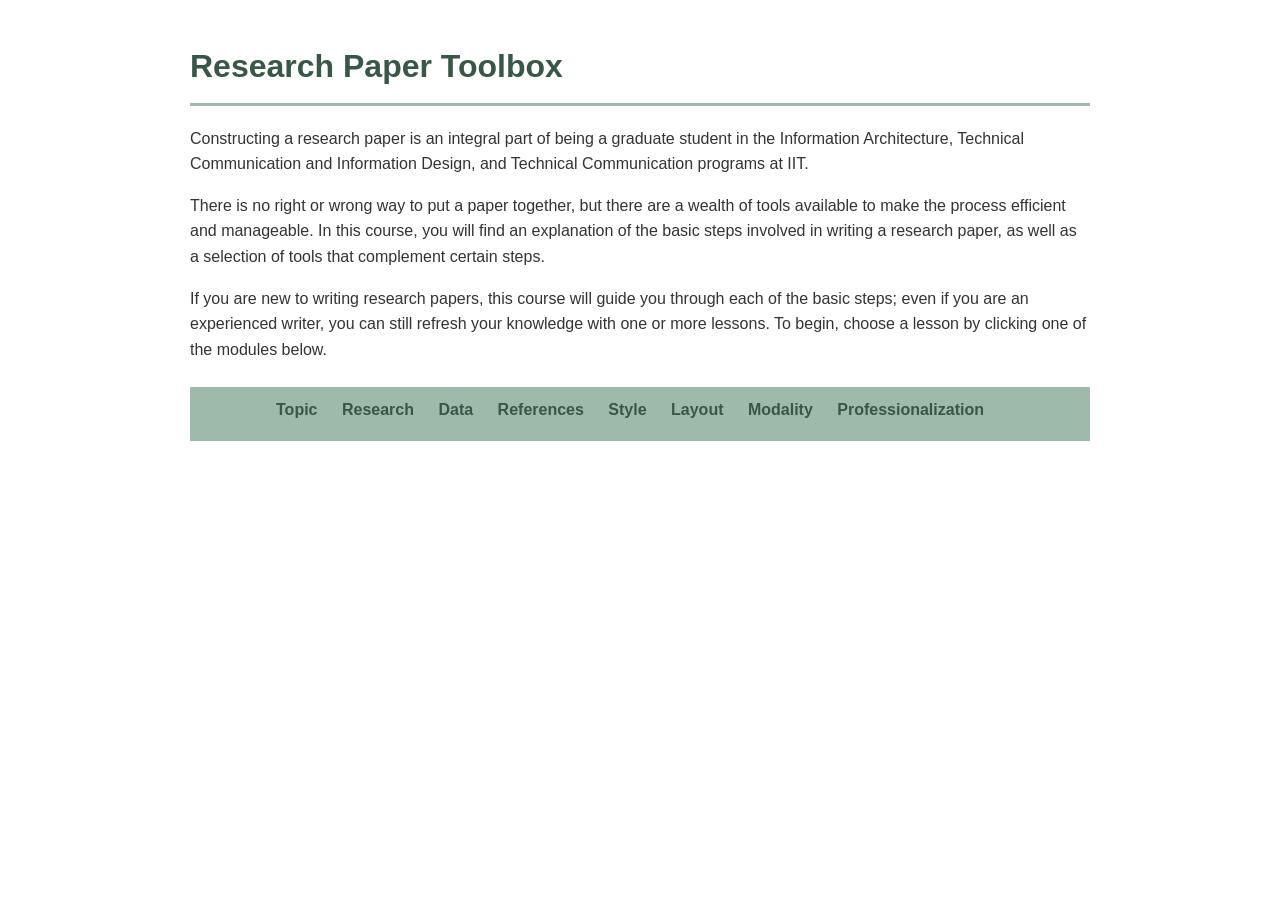
<file: index.html>
<!DOCTYPE html>

<html lang="en">

<head>
<meta charset="utf-8" >
<meta name="description" content="Research Paper Toolbox for students at IIT">

<title>Research Paper Toolbox</title>

<link rel="stylesheet" href="style.css">

</head>

<body>

<h1>Research Paper Toolbox</h1>

<p>Constructing a research paper is an integral part of being a graduate student in the Information
Architecture, Technical Communication and Information Design, and Technical Communication
programs at IIT.</p>

<p>There is no right or wrong way to put a paper together, but there are a wealth of tools available
to make the process efficient and manageable. In this course, you will find an explanation of the
basic steps involved in writing a research paper, as well as a selection of tools that complement
certain steps.</p>

<p>If you are new to writing research papers, this course will guide you through each of the basic
steps; even if you are an experienced writer, you can still refresh your knowledge with one or
more lessons. To begin, choose a lesson by clicking one of the modules below.</p>


<nav>
	<ul>
		<li><a href="321_Topic_Filler_page.html">Topic</a></li>
		<li><a href="321_Research.html">Research</a></li>
		<li><a href="321_Data.html">Data</a></li>
		<li><a href="321_References_Filler_page.html">References</a></li>
		<li><a href="321_Style_Filler_page.html">Style</a></li>
		<li><a href="321_Layout_Filler_page.html">Layout</a></li>
		<li><a href="321_Modality_Filler_page.html">Modality</a></li>
		<li><a href="321_Professionalization_Filler_page.html">Professionalization</a></li>
	</ul>
</nav>


</body>
</html>
</file>
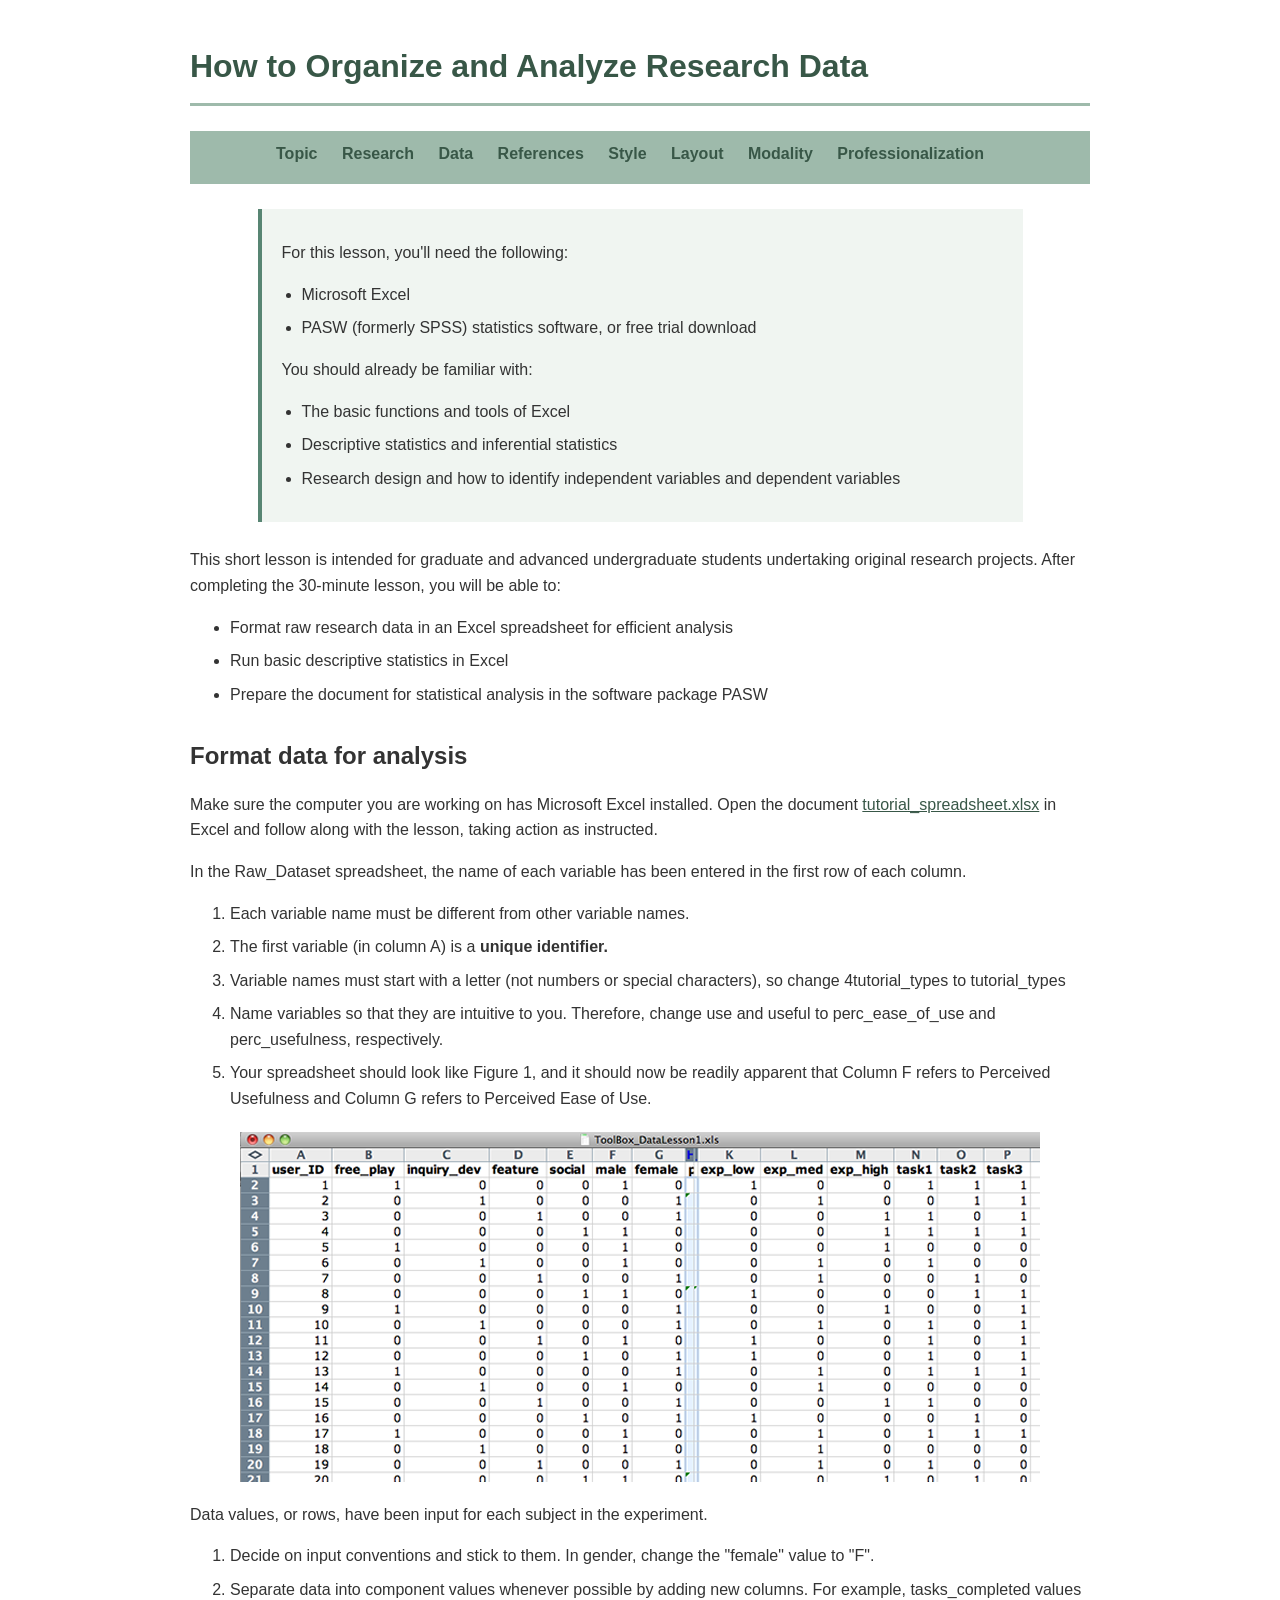
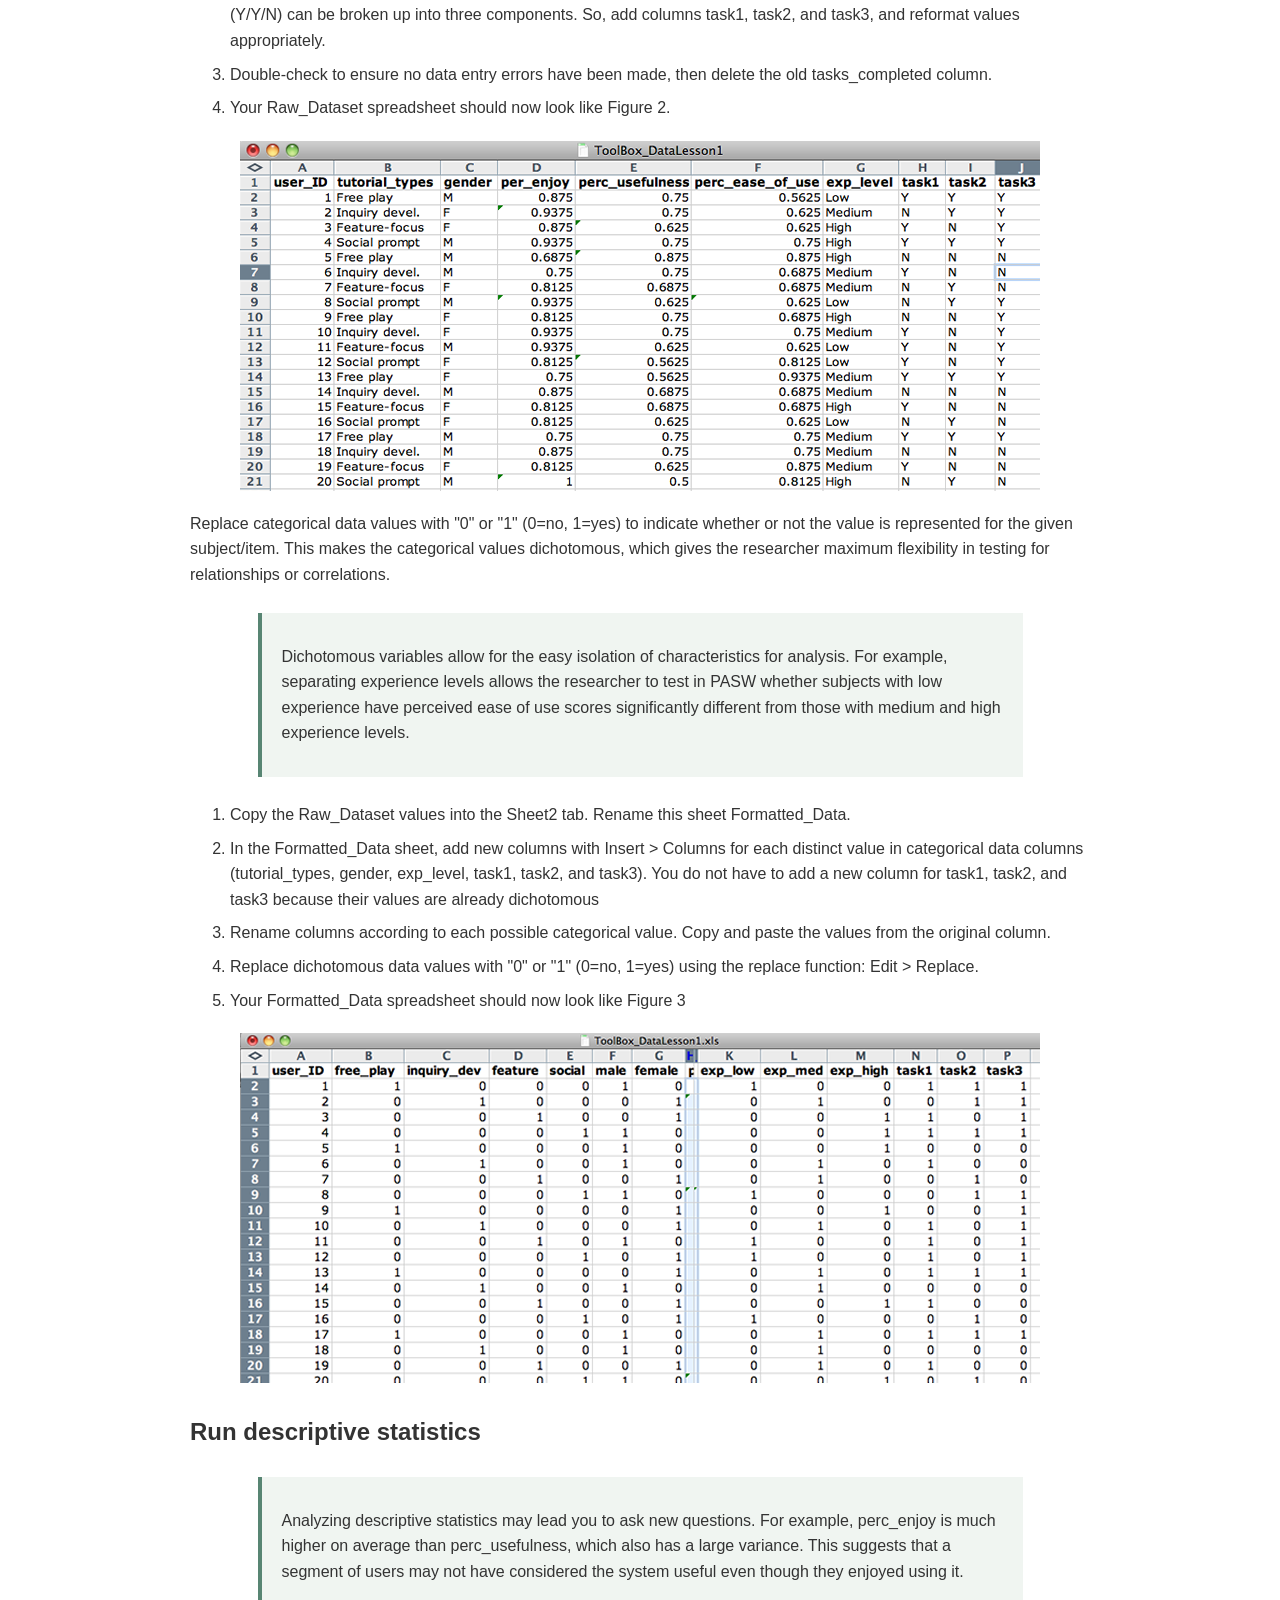
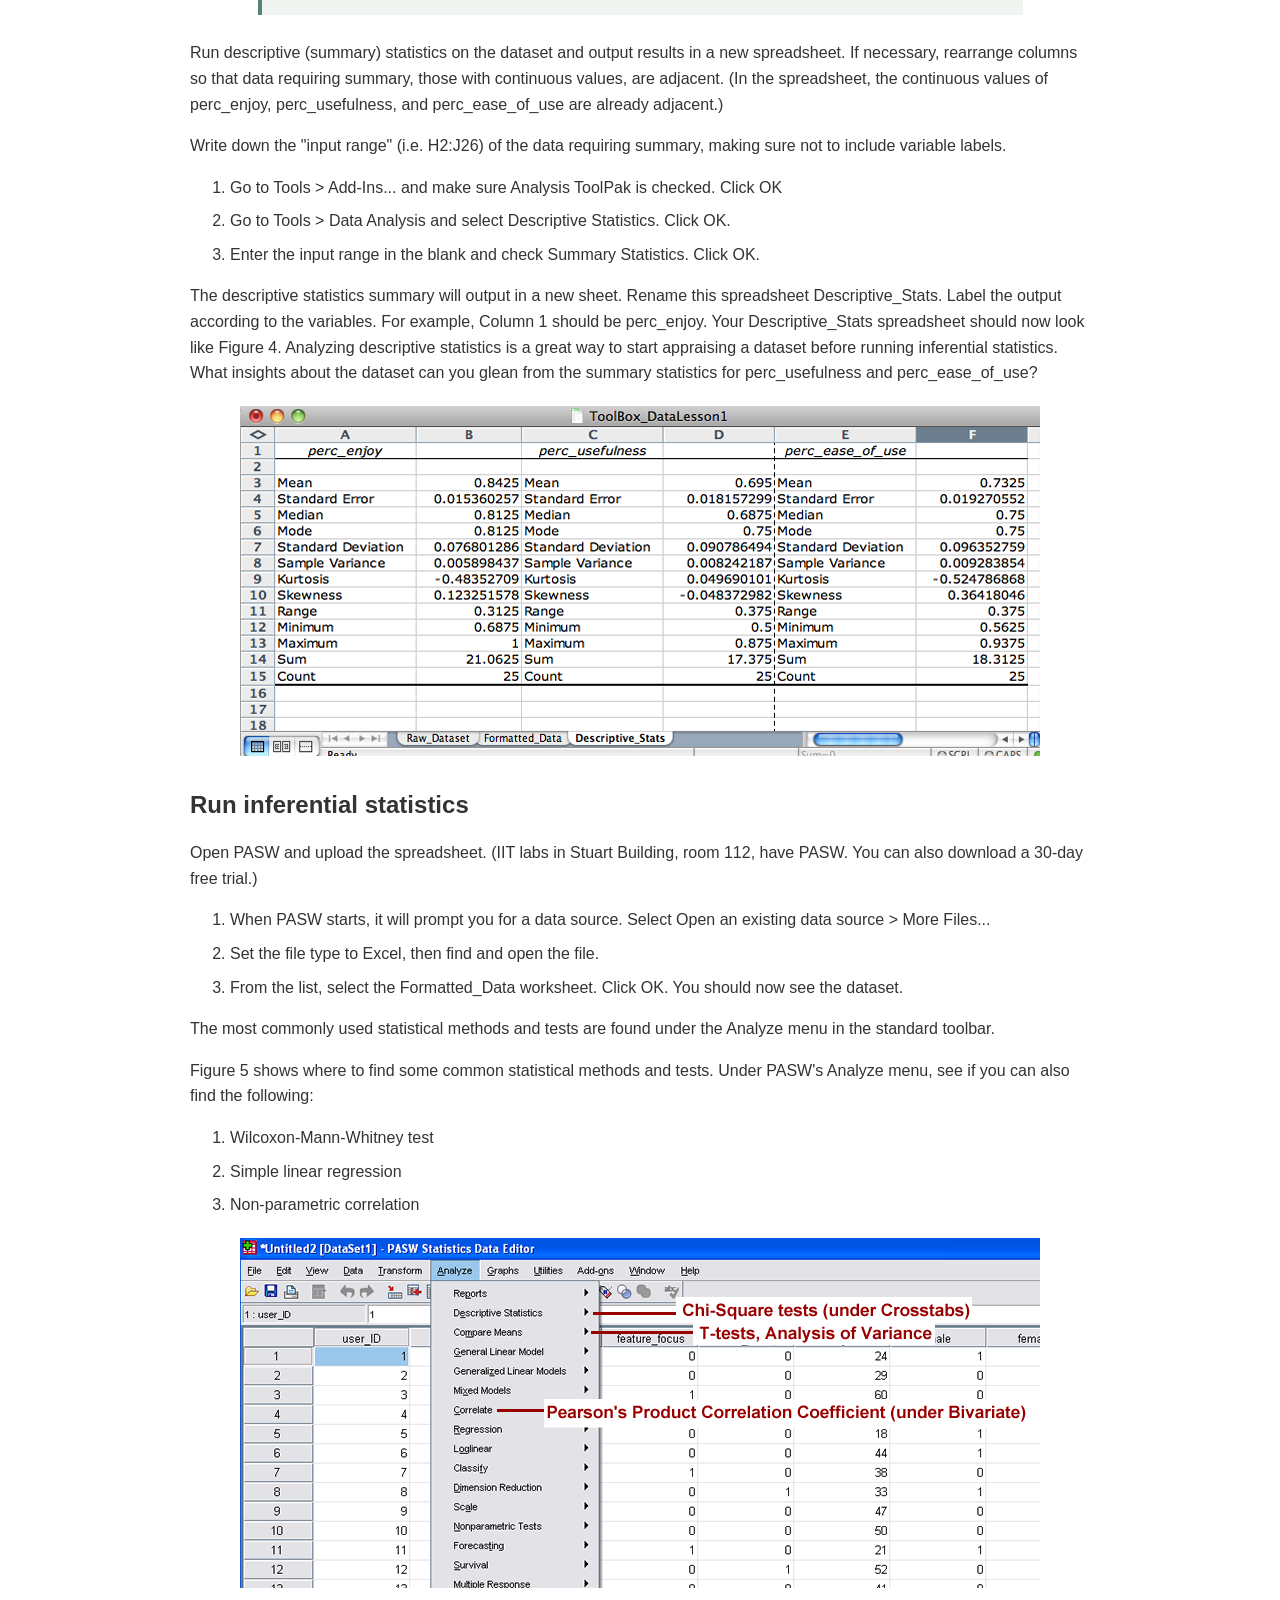
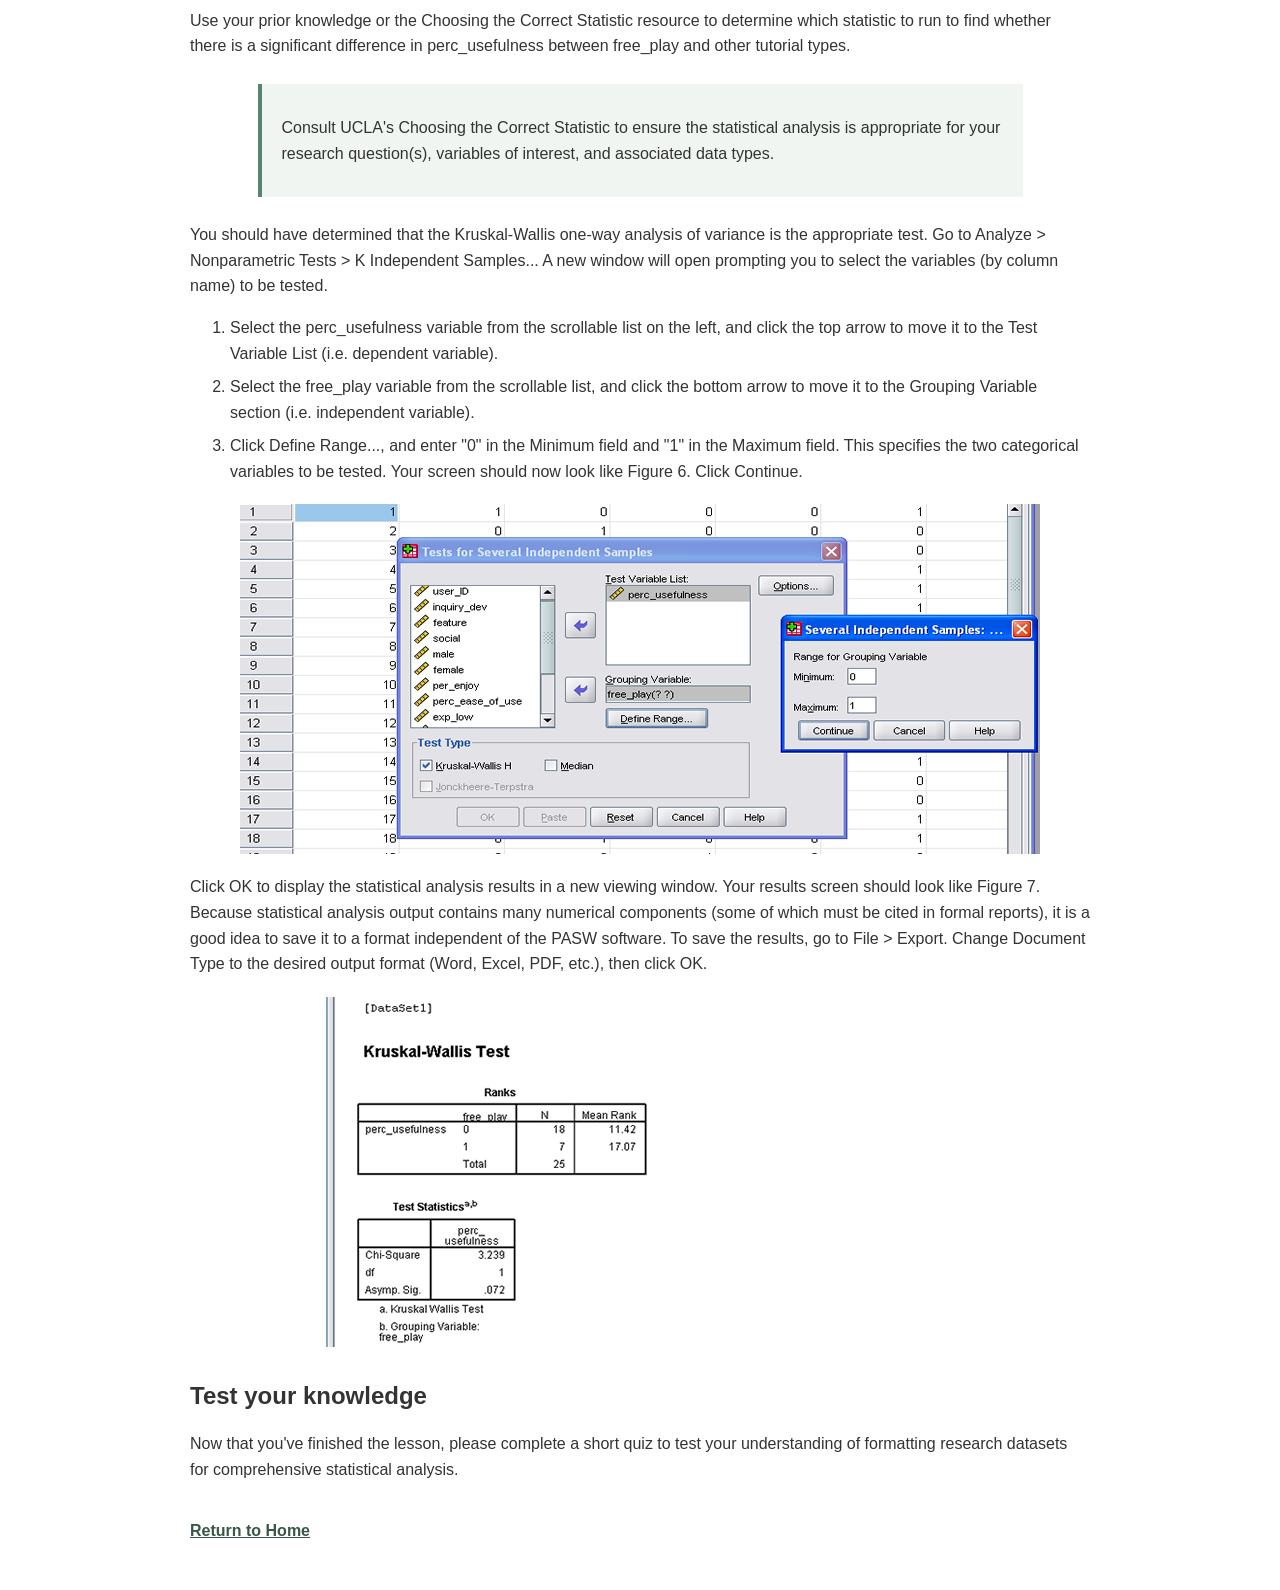
<file: 321_Data.html>
<!DOCTYPE html>

<html lang="en">

<head>
<meta charset="utf-8" >
<meta name="description" content="Lesson on organizing and analyzing research data">

<title>How to organize and analyze research data</title>

<link rel="stylesheet" href="style.css">

</head>

<body>

<h1>How to Organize and Analyze Research Data</h1>

<nav>
	<ul>
		<li><a href="321_Topic_Filler_page.html">Topic</a></li>
		<li><a href="321_Research.html">Research</a></li>
		<li><a href="321_Data.html">Data</a></li>
		<li><a href="321_References_Filler_page.html">References</a></li>
		<li><a href="321_Style_Filler_page.html">Style</a></li>
		<li><a href="321_Layout_Filler_page.html">Layout</a></li>
		<li><a href="321_Modality_Filler_page.html">Modality</a></li>
		<li><a href="321_Professionalization_Filler_page.html">Professionalization</a></li>
	</ul>
</nav>

<aside class="sidebar">
<p>For this lesson, you'll need the following:</p>
	<ul>
		<li>Microsoft Excel</li>
		<li>PASW (formerly SPSS) statistics software, or free trial download</li>
	</ul>
	
	<p>You should already be familiar with:</p>
	
	<ul>
		<li>The basic functions and tools of Excel</li>
		<li>Descriptive statistics and inferential statistics</li>
		<li>Research design and how to identify independent variables and dependent variables</li>
	</ul>	
</aside>

<p>This short lesson is intended for graduate and advanced undergraduate students undertaking
original research projects. After completing the 30-minute lesson, you will be able to:</p>

<ul>
	<li>Format raw research data in an Excel spreadsheet for efficient analysis</li>
	<li>Run basic descriptive statistics in Excel</li>
	<li>Prepare the document for statistical analysis in the software package PASW</li>
</ul>

<h2>Format data for analysis</h2>

<p>Make sure the computer you are working on has Microsoft Excel installed. Open the document
<a href="tutorial_spreadsheet.xlsx">tutorial_spreadsheet.xlsx</a> in
Excel and follow along with the lesson, taking action as instructed.</p>
<p>In the Raw_Dataset spreadsheet, the name of each variable has been entered in the first row of
each column.</p>

<ol>
	<li>Each variable name must be different from other variable names.</li>
	<li>The first variable (in column A) is a <strong>unique identifier.</strong></li>
	<li>Variable names must start with a letter (not numbers or special characters), so change 4tutorial_types to tutorial_types</li>
	<li>Name variables so that they are intuitive to you. Therefore, change use and useful to perc_ease_of_use and perc_usefulness, respectively.</li>
	<li>Your spreadsheet should look like Figure 1, and it should now be readily apparent that Column F refers to Perceived Usefulness and Column G refers to Perceived Ease of Use.</li>
</ol>

<img src="Images/datalesson_fig3.png" alt="Spreadsheet showing Perceived Usefulness in Column F and Perceived Ease of Use in Column G">

<p>Data values, or rows, have been input for each subject in the experiment.</p>

<ol>
	<li>Decide on input conventions and stick to them. In gender, change the "female" value to "F".</li>
	<li>Separate data into component values whenever possible by adding new columns. For example, tasks_completed values (Y/Y/N) can be broken up into three components. So, add columns task1, task2, and task3, and reformat values appropriately.</li>
	<li>Double-check to ensure no data entry errors have been made, then delete the old tasks_completed column.</li>
	<li>Your Raw_Dataset spreadsheet should now look like Figure 2.</li>
</ol>

<img src="Images/datalesson_fig2.png" alt="Raw dataset spreadsheet showing values for each variable">

<p>Replace categorical data values with "0" or "1" (0=no, 1=yes) to indicate whether or not the
value is represented for the given subject/item. This makes the categorical values
dichotomous, which gives the researcher maximum flexibility in testing for relationships or
correlations.</p>


<aside class="sidebar">
<p>Dichotomous variables allow for the easy isolation of characteristics for analysis.
For example, separating experience levels allows the researcher to test in PASW
whether subjects with low experience have perceived ease of use scores
significantly different from those with medium and high experience levels.</p>

</aside>

<ol>
	<li>Copy the Raw_Dataset values into the Sheet2 tab. Rename this sheet Formatted_Data.</li>
	<li>In the Formatted_Data sheet, add new columns with Insert > Columns for each distinct
value in categorical data columns (tutorial_types, gender, exp_level, task1, task2, and
task3). You do not have to add a new column for task1, task2, and task3 because their
values are already dichotomous</li>
	<li>Rename columns according to each possible categorical value. Copy and paste the
values from the original column.</li>
	<li>Replace dichotomous data values with "0" or "1" (0=no, 1=yes) using the replace
function: Edit > Replace.</li>
	<li>Your Formatted_Data spreadsheet should now look like Figure 3</li>
</ol>

<img src="Images/datalesson_fig3%20(1).png" alt="Formatted dataset spreadsheet showing dichotomous variables">

<h2>Run descriptive statistics</h2>

<aside class="sidebar">
<p>Analyzing descriptive statistics may lead you to ask new questions. For example,
perc_enjoy is much higher on average than perc_usefulness, which also has a large
variance. This suggests that a segment of users may not have considered the
system useful even though they enjoyed using it.</p>

</aside>

<p>Run descriptive (summary) statistics on the dataset and output results in a new spreadsheet. If
necessary, rearrange columns so that data requiring summary, those with continuous values,
are adjacent. (In the spreadsheet, the continuous values of perc_enjoy, perc_usefulness, and
perc_ease_of_use are already adjacent.)</p>

<p>Write down the "input range" (i.e. H2:J26) of the data requiring summary, making sure not to
include variable labels.</p>

<ol>
	<li>Go to Tools > Add-Ins... and make sure Analysis ToolPak is checked. Click OK</li>
	<li>Go to Tools > Data Analysis and select Descriptive Statistics. Click OK.</li>
	<li>Enter the input range in the blank and check Summary Statistics. Click OK.</li>
</ol>

<p>The descriptive statistics summary will output in a new sheet. Rename this spreadsheet
Descriptive_Stats. Label the output according to the variables. For example, Column 1 should
be perc_enjoy. Your Descriptive_Stats spreadsheet should now look like Figure 4.
Analyzing descriptive statistics is a great way to start appraising a dataset before running
inferential statistics. What insights about the dataset can you glean from the summary statistics
for perc_usefulness and perc_ease_of_use?</p>

<img src="Images/datalesson_fig4.png" alt="Excel descriptive statistics for perceived usefulness and perceived ease of use">

<h2>Run inferential statistics</h2>

<p>Open PASW and upload the spreadsheet. (IIT labs in Stuart Building, room 112, have PASW.
You can also download a 30-day free trial.)</p>

<ol>
	<li>When PASW starts, it will prompt you for a data source. Select Open an existing data source > More Files...</li>
	<li>Set the file type to Excel, then find and open the file.</li>
	<li>From the list, select the Formatted_Data worksheet. Click OK. You should now see the dataset.</li>
</ol>

<p>The most commonly used statistical methods and tests are found under the Analyze menu in
the standard toolbar.</p>

<p>Figure 5 shows where to find some common statistical methods and tests. Under PASW's
Analyze menu, see if you can also find the following:</p>

<ol>
	<li>Wilcoxon-Mann-Whitney test</li>
	<li>Simple linear regression</li>
	<li>Non-parametric correlation</li>
</ol>

<img src="Images/datalesson_fig5.png" alt="Non-parametric correlation analysis in PASW">

<p>Use your prior knowledge or the Choosing the Correct Statistic resource to determine which
statistic to run to find whether there is a significant difference in perc_usefulness between
free_play and other tutorial types.</p>

<aside class="sidebar">
<p>Consult UCLA's Choosing the Correct Statistic to ensure the statistical analysis is
appropriate for your research question(s), variables of interest, and associated data
types.</p>

</aside>

<p>You should have determined that the Kruskal-Wallis one-way analysis of variance is the
appropriate test. Go to Analyze > Nonparametric Tests > K Independent Samples... A new
window will open prompting you to select the variables (by column name) to be tested.</p>

<ol>
	<li>Select the perc_usefulness variable from the scrollable list on the left, and click the top
arrow to move it to the Test Variable List (i.e. dependent variable).</li>
	<li>Select the free_play variable from the scrollable list, and click the bottom arrow to move
it to the Grouping Variable section (i.e. independent variable).</li>
	<li>Click Define Range..., and enter "0" in the Minimum field and "1" in the Maximum field.
This specifies the two categorical variables to be tested. Your screen should now look
like Figure 6. Click Continue.</li>
</ol>

<img src="Images/datalesson_fig6.png" alt="Kruskal-Wallis test setup with independent and dependent variables selected">

<p>Click OK to display the statistical analysis results in a new viewing window. Your results screen
should look like Figure 7. Because statistical analysis output contains many numerical
components (some of which must be cited in formal reports), it is a good idea to save it to a
format independent of the PASW software. To save the results, go to File > Export. Change
Document Type to the desired output format (Word, Excel, PDF, etc.), then click OK.</p>

<img src="Images/datalesson_fig7.png" alt="PASW export window showing common document formats">

<h2>Test your knowledge</h2>

<p>Now that you've finished the lesson, please complete a short quiz to test your understanding of
formatting research datasets for comprehensive statistical analysis.</p>

<p><a href="index.html" class="return-home">Return to Home</a></p>
</body>

</html>
</file>
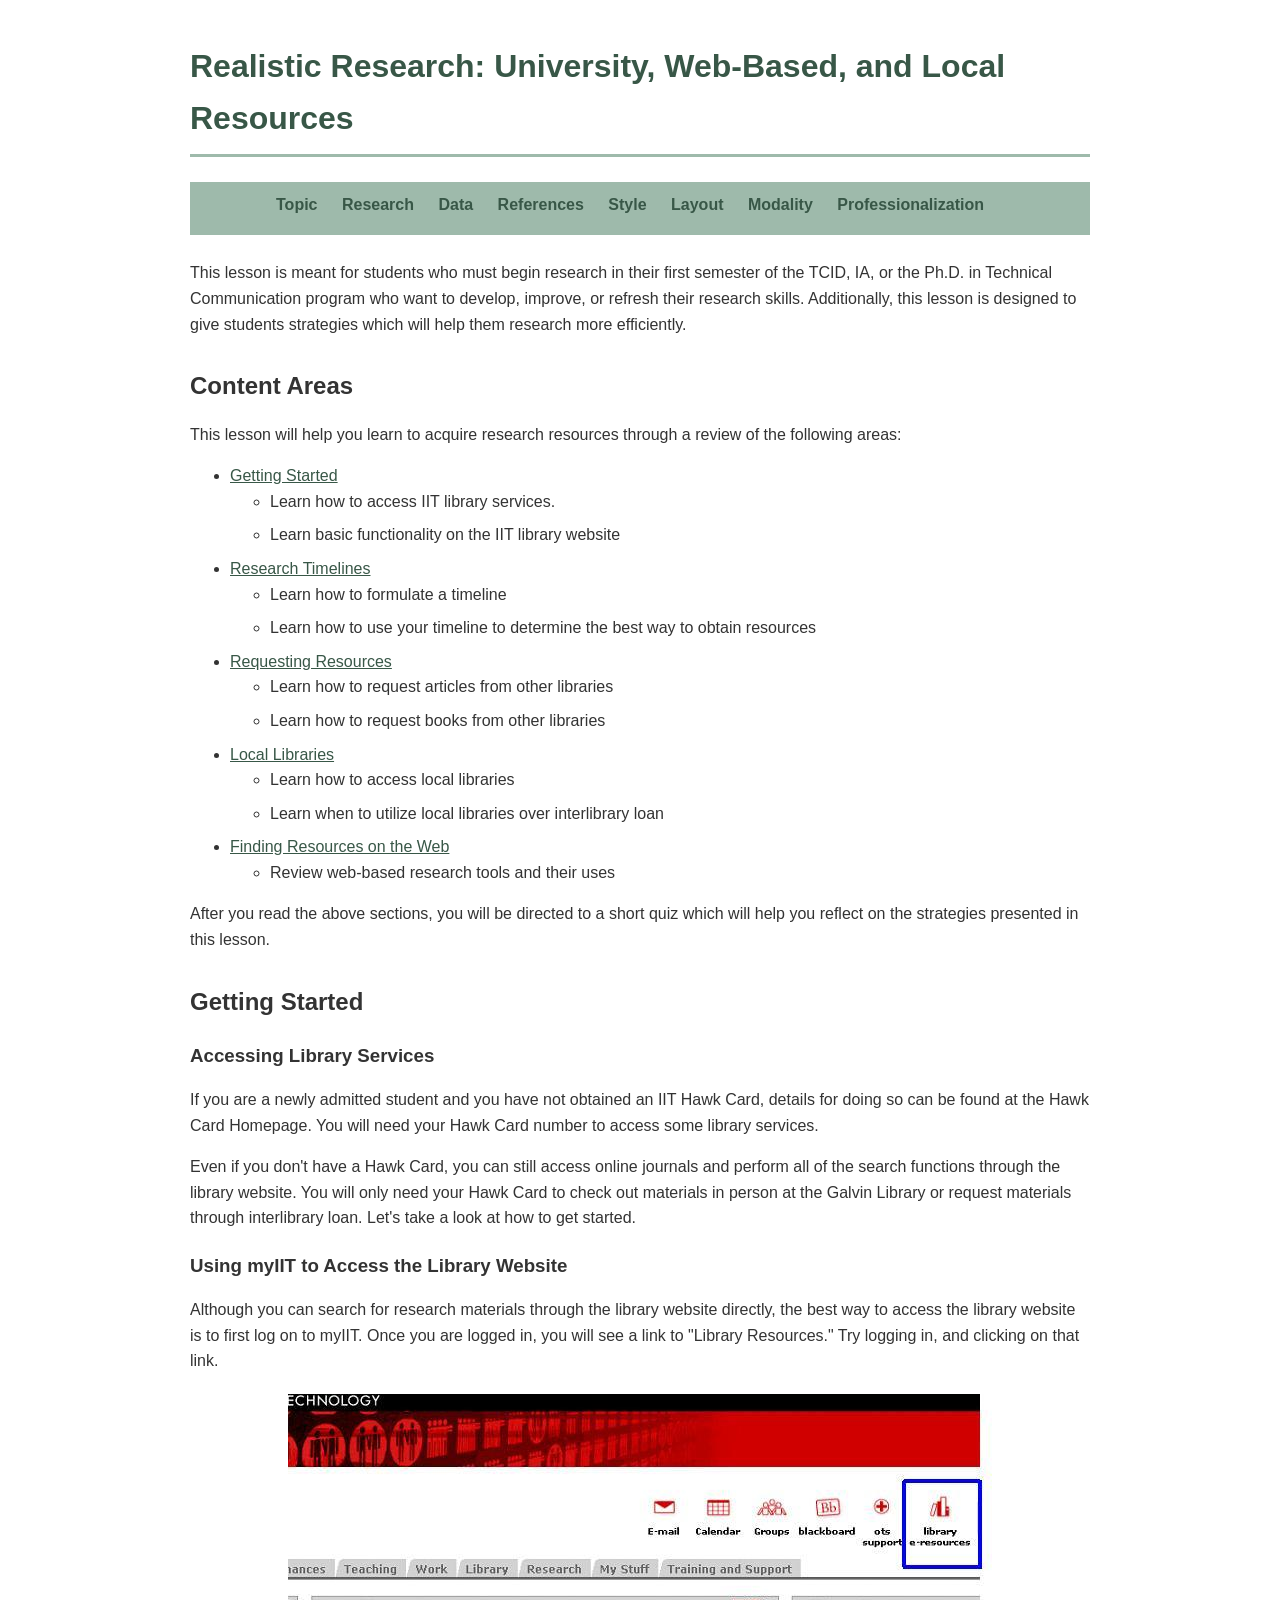
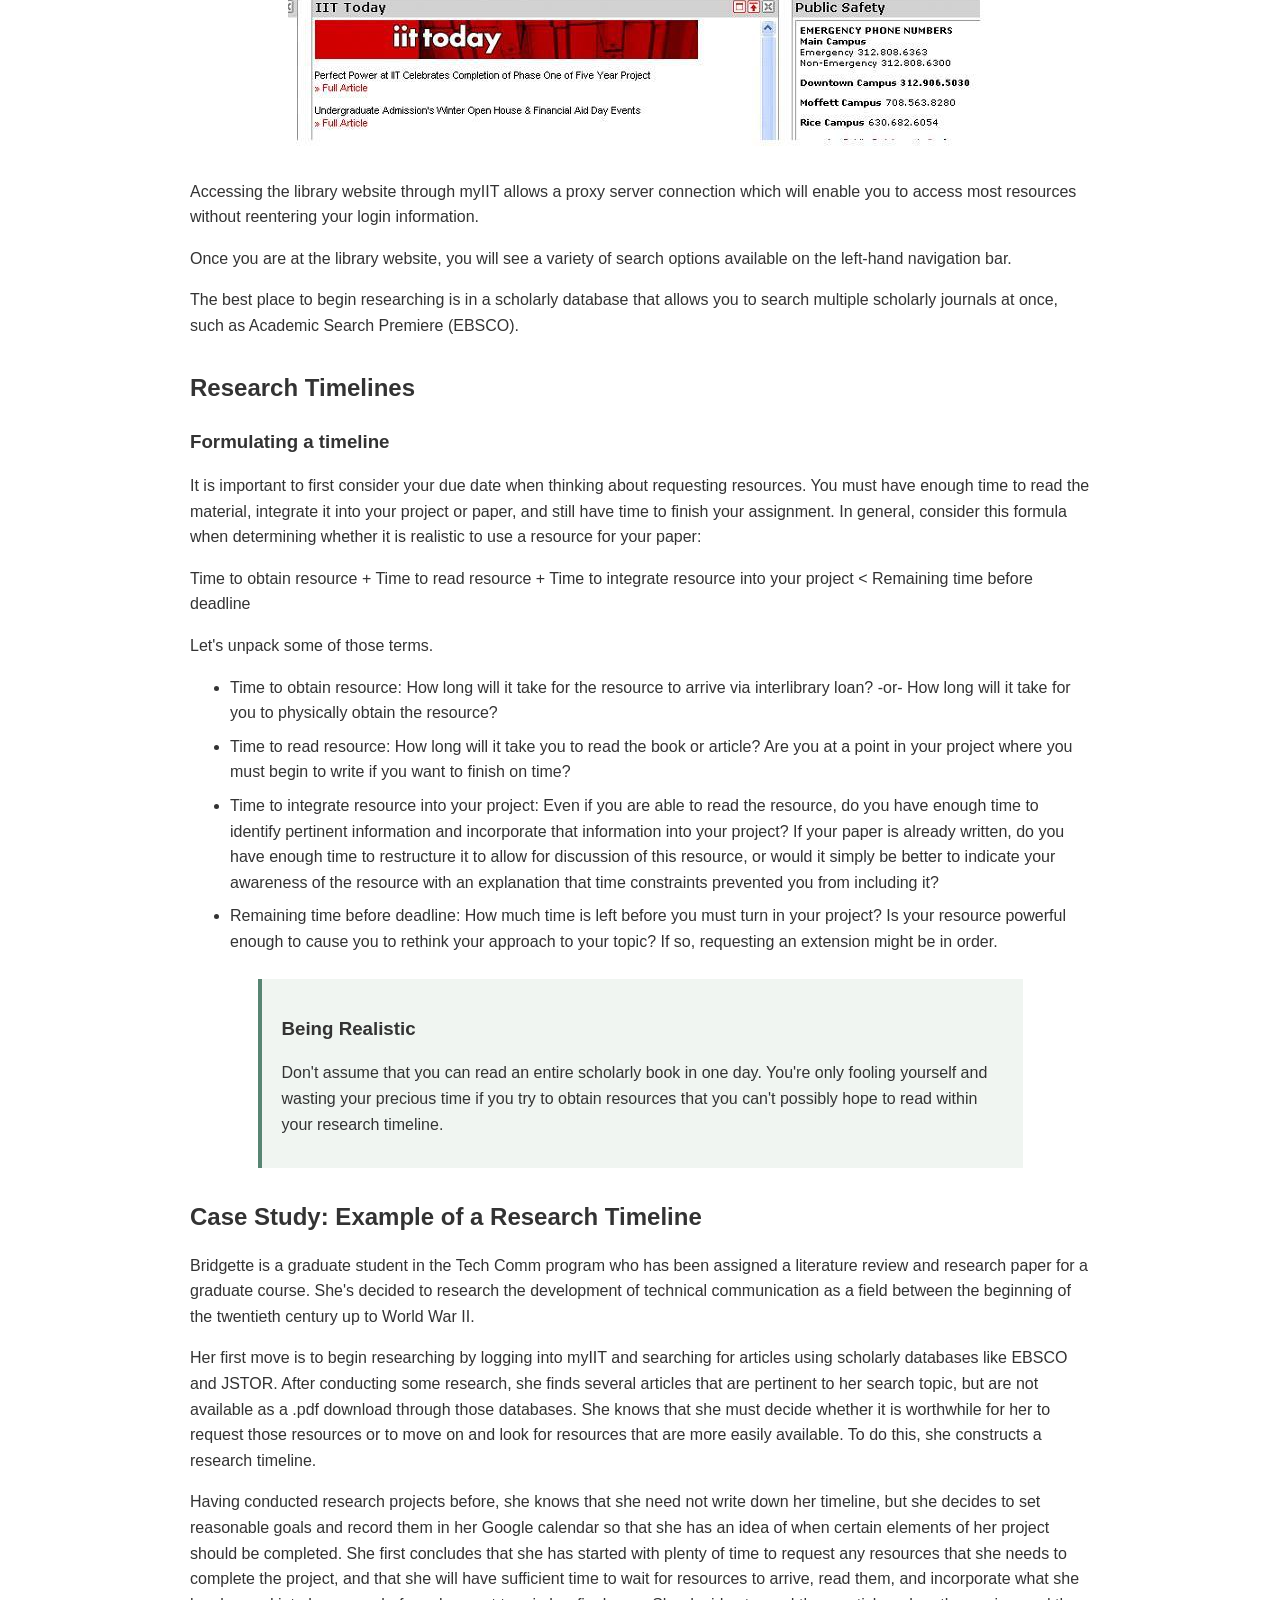
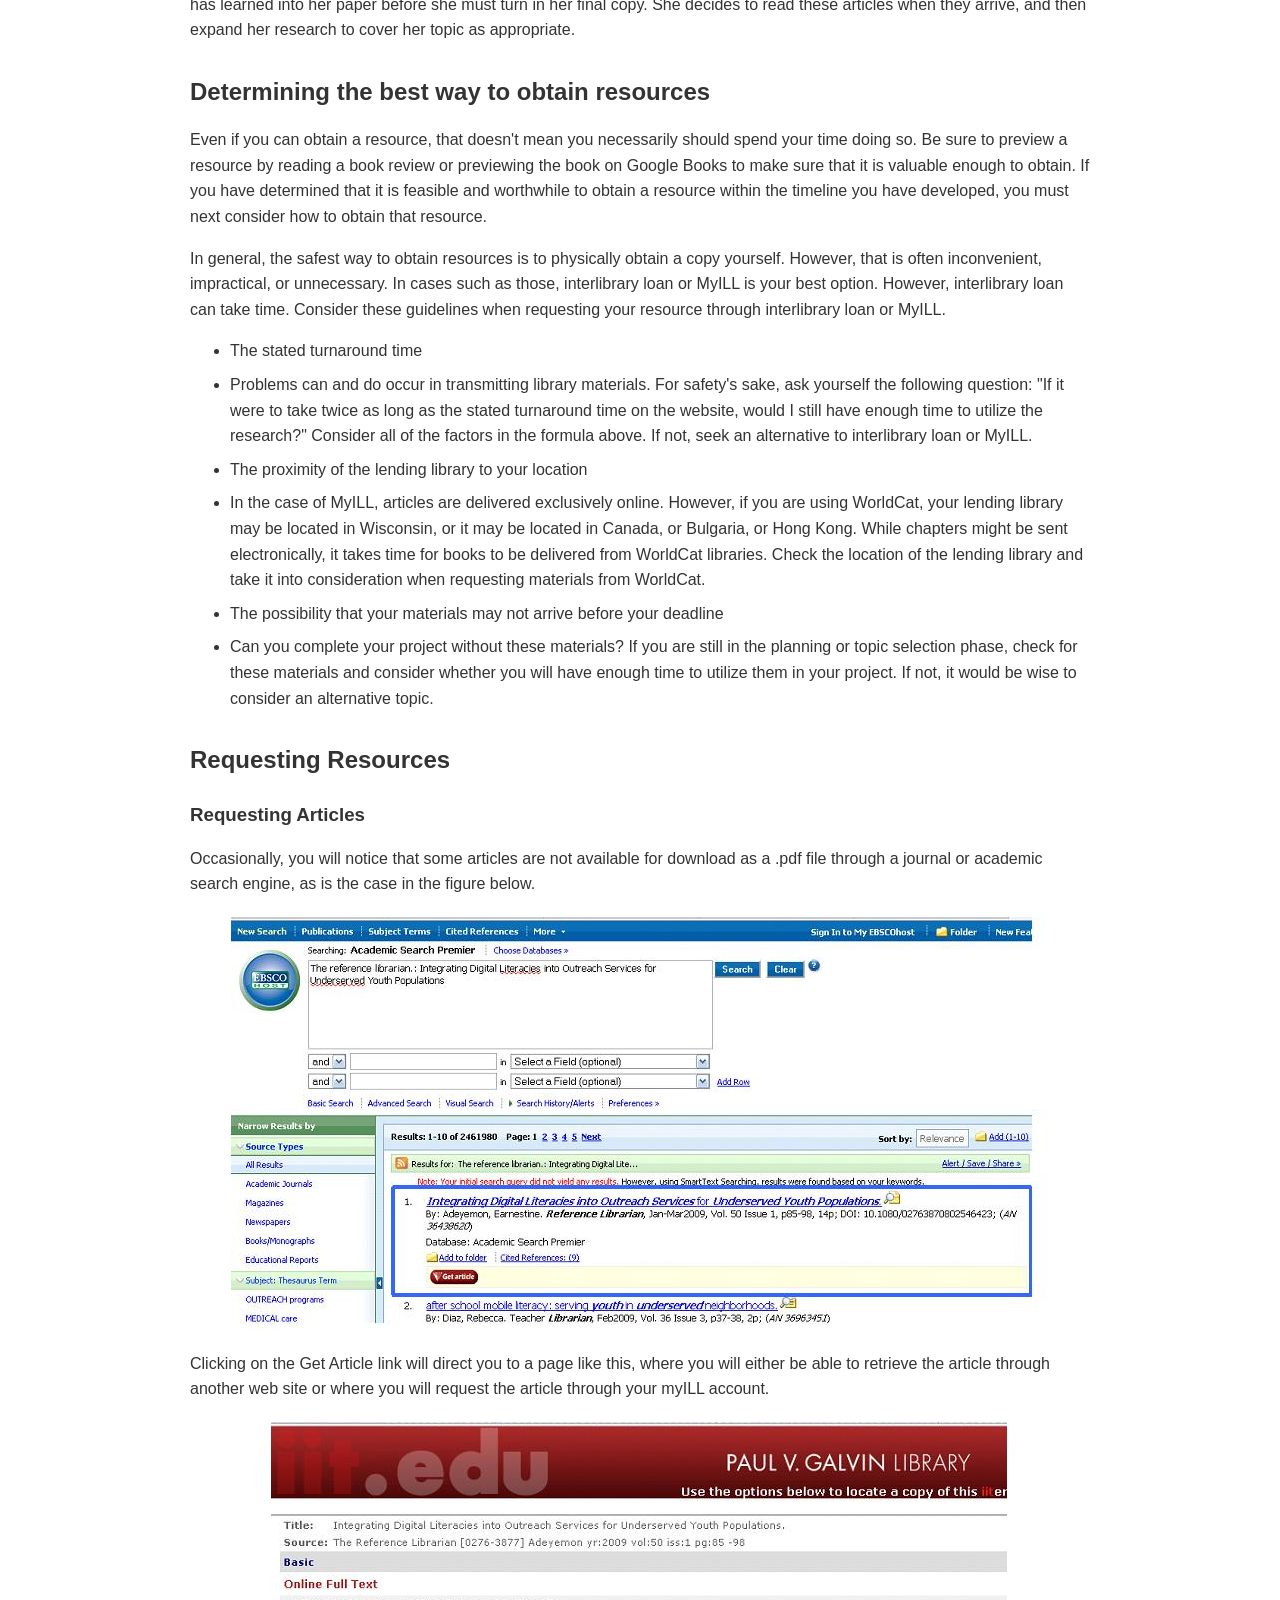
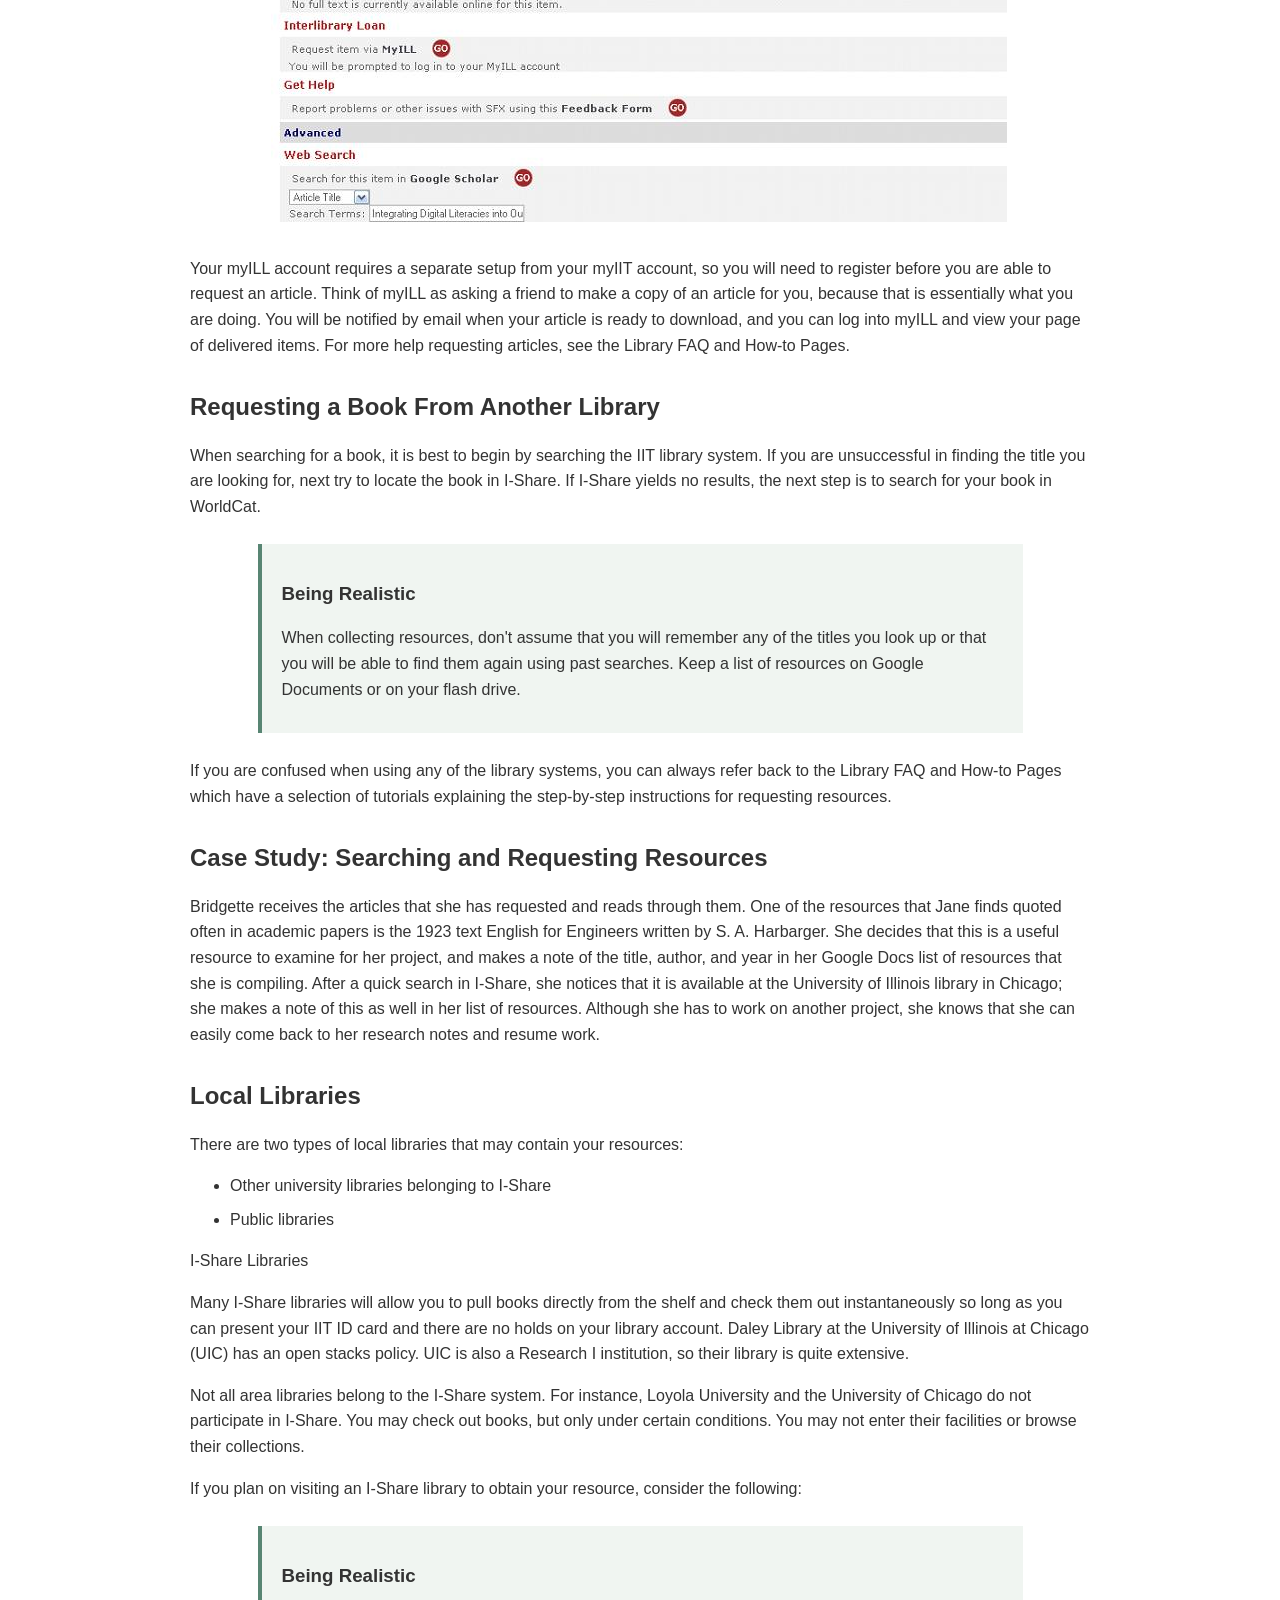
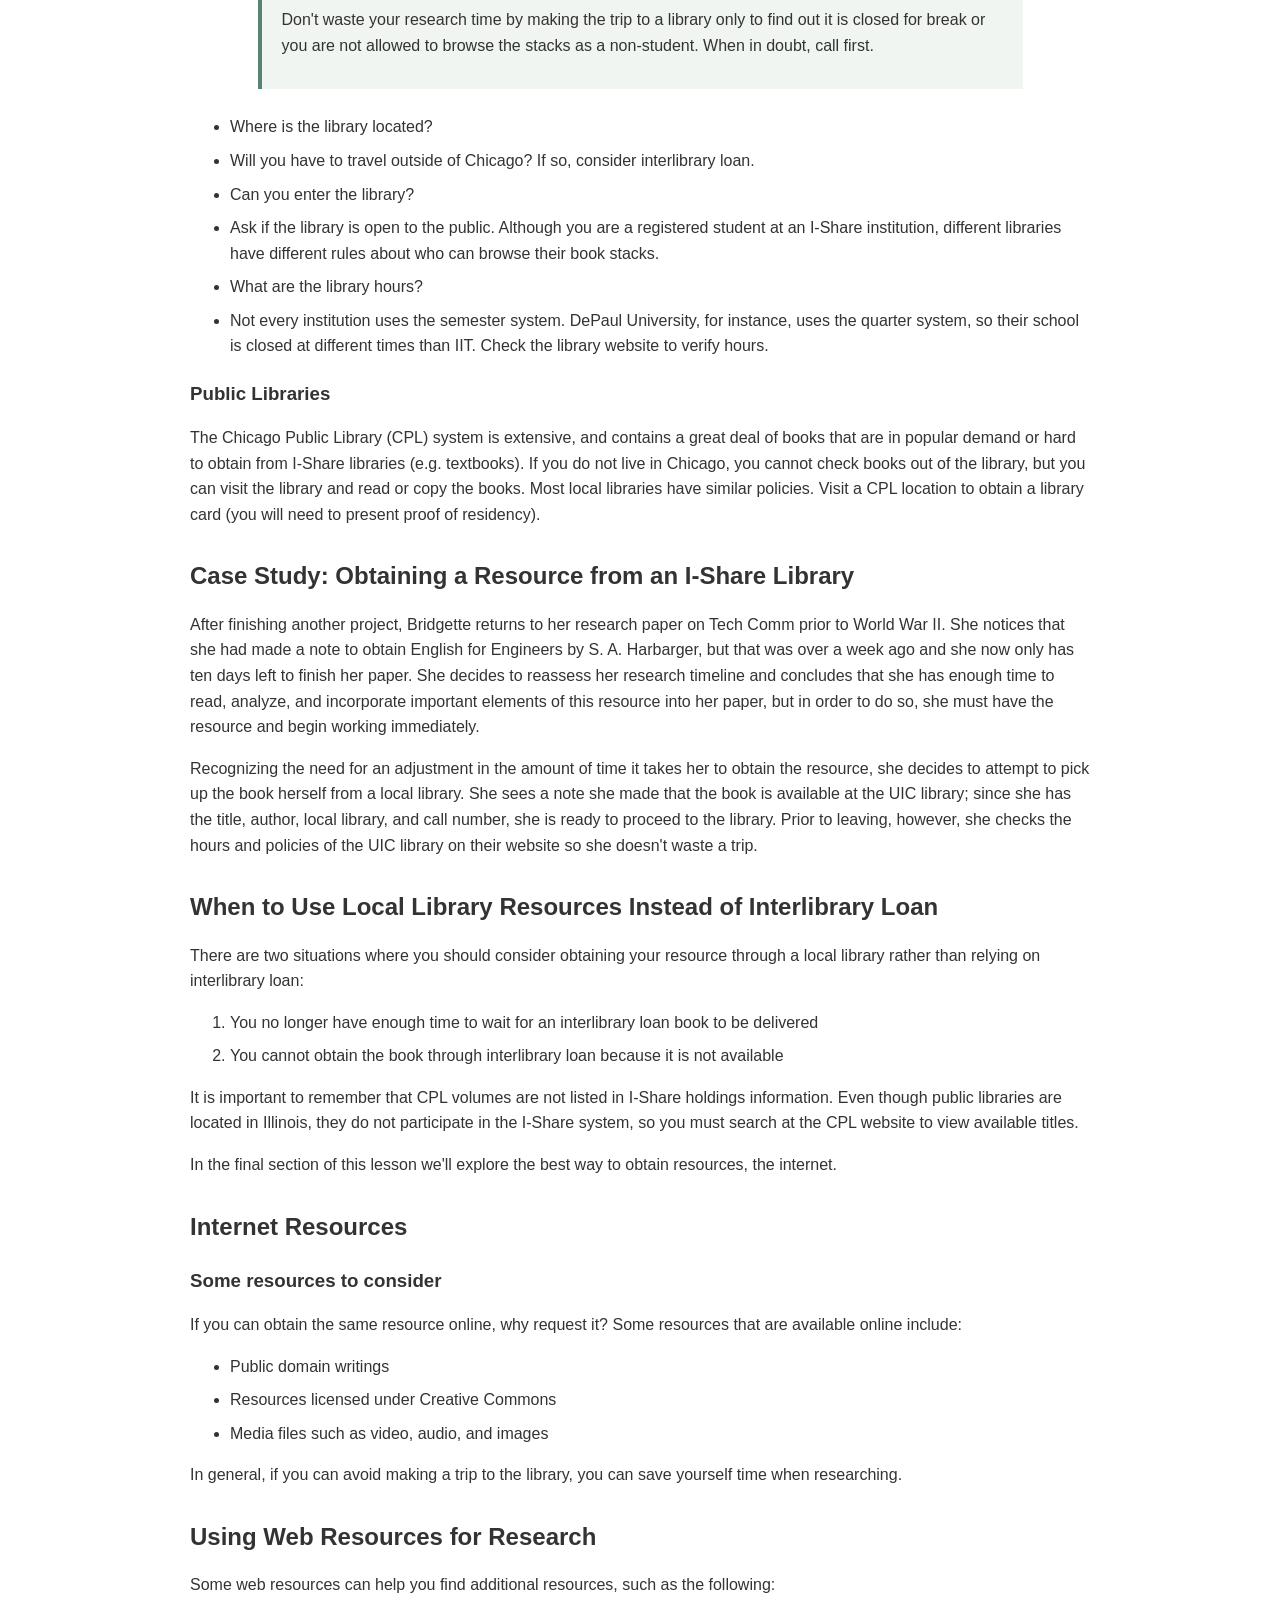
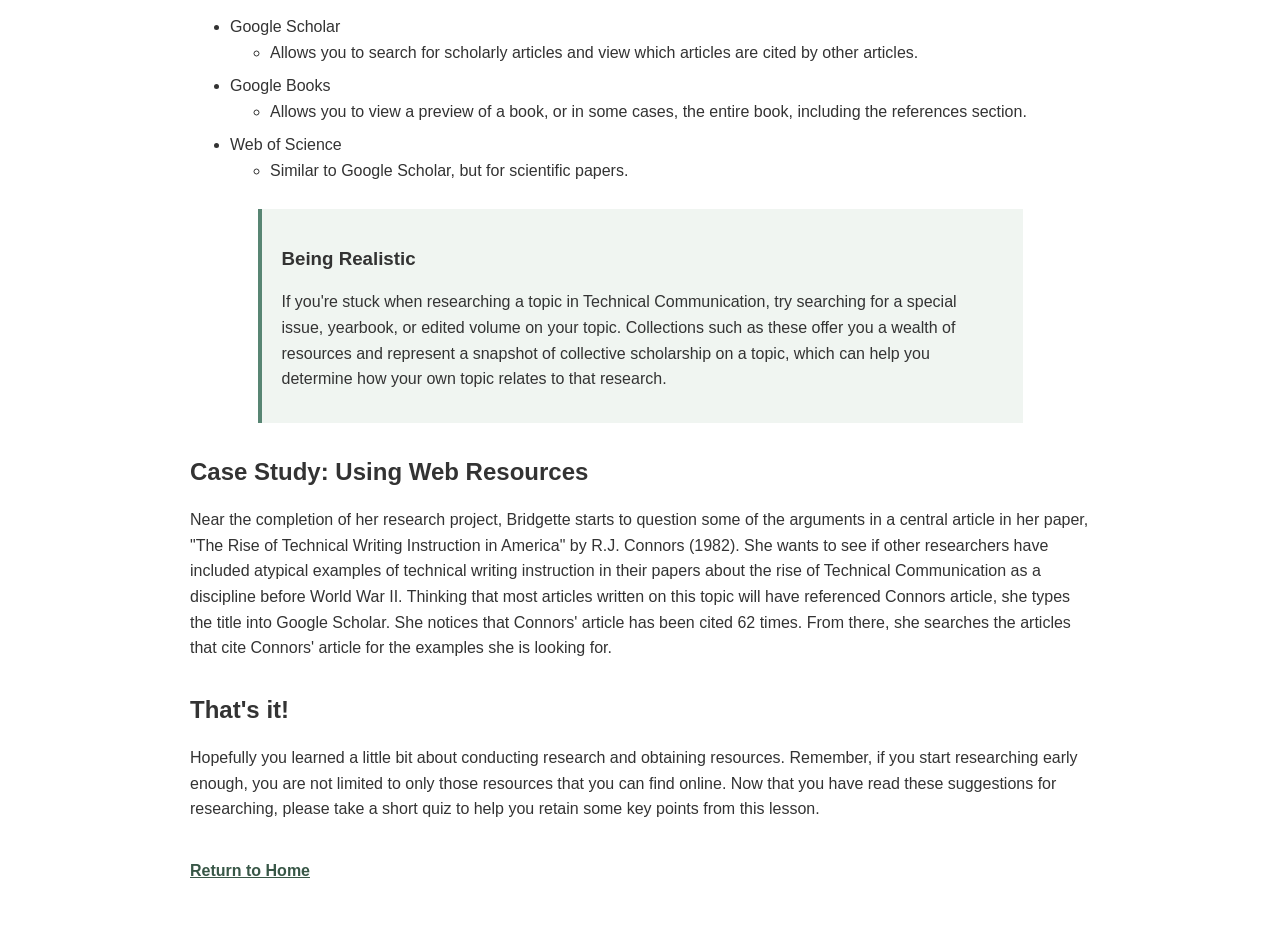
<file: 321_Research.html>
<!DOCTYPE html>

<html lang="en">

<head>
<meta charset="utf-8">
<meta name="description" content="Lesson on finding and obtaining research resources">

<title>Realistic Research: University, Web-Based, and Local Resources</title>

<link rel="stylesheet" href="style.css">

</head>

<body>

<h1>Realistic Research: University, Web-Based, and Local Resources</h1>

<nav>
	<ul>
		<li><a href="321_Topic_Filler_page.html">Topic</a></li>
		<li><a href="321_Research.html">Research</a></li>
		<li><a href="321_Data.html">Data</a></li>
		<li><a href="321_References_Filler_page.html">References</a></li>
		<li><a href="321_Style_Filler_page.html">Style</a></li>
		<li><a href="321_Layout_Filler_page.html">Layout</a></li>
		<li><a href="321_Modality_Filler_page.html">Modality</a></li>
		<li><a href="321_Professionalization_Filler_page.html">Professionalization</a></li>
	</ul>
</nav>

<p>This lesson is meant for students who must begin research in their first semester of the TCID,
IA, or the Ph.D. in Technical Communication program who want to develop, improve, or refresh
their research skills. Additionally, this lesson is designed to give students strategies which will
help them research more efficiently.</p>

<h2>Content Areas</h2>

<p>This lesson will help you learn to acquire research resources through a review of the following
areas:</p>


<ul>
    <li>
        <a href="#getting-started">Getting Started</a>
        <ul>
            <li>Learn how to access IIT library services.</li>
            <li>Learn basic functionality on the IIT library website</li>
        </ul>
    </li>
    <li>
        <a href="#research-timelines">Research Timelines</a>
        <ul>
            <li>Learn how to formulate a timeline</li>
            <li>Learn how to use your timeline to determine the best way to obtain resources</li>
        </ul>
    </li>
    <li>
        <a href="#requesting-resources">Requesting Resources</a>
        <ul>
            <li>Learn how to request articles from other libraries</li>
            <li>Learn how to request books from other libraries</li>
        </ul>
    </li>
    <li>
        <a href="#local-libraries">Local Libraries</a>
        <ul>
            <li>Learn how to access local libraries</li>
            <li>Learn when to utilize local libraries over interlibrary loan</li>
        </ul>
    </li>
    <li>
        <a href="#internet-resources">Finding Resources on the Web</a>
        <ul>
            <li>Review web-based research tools and their uses</li>
        </ul>
    </li>
</ul>

<p>After you read the above sections, you will be directed to a short quiz which will help you reflect
on the strategies presented in this lesson.</p>

<h2 id="getting-started">Getting Started</h2>

<h3>Accessing Library Services</h3>

<p>If you are a newly admitted student and you have not obtained an IIT Hawk Card, details for
doing so can be found at the Hawk Card Homepage. You will need your Hawk Card number to
access some library services.</p>

<p>Even if you don't have a Hawk Card, you can still access online journals and perform all of the
search functions through the library website. You will only need your Hawk Card to check out
materials in person at the Galvin Library or request materials through interlibrary loan. Let's take
a look at how to get started.</p>

<h3>Using myIIT to Access the Library Website</h3>

<p>Although you can search for research materials through the library website directly, the best way
to access the library website is to first log on to myIIT. Once you are logged in, you will see a
link to "Library Resources." Try logging in, and clicking on that link.</p>

<img src="Images/research2.jpg" alt="Screenshot showing the Library Resources link on myIIT">

<p>Accessing the library website through myIIT allows a proxy server connection which will enable
you to access most resources without reentering your login information.</p>

<p>Once you are at the library website, you will see a variety of search options available on the
left-hand navigation bar.</p>

<p>The best place to begin researching is in a scholarly database that allows you to search multiple
scholarly journals at once, such as Academic Search Premiere (EBSCO).</p>

<h2 id="research-timelines">Research Timelines</h2>

<h3>Formulating a timeline</h3>

<p>It is important to first consider your due date when thinking about requesting resources. You
must have enough time to read the material, integrate it into your project or paper, and still have
time to finish your assignment. In general, consider this formula when determining whether it is
realistic to use a resource for your paper:</p>

<p>Time to obtain resource + Time to read resource + Time to integrate resource into your
project &lt; Remaining time before deadline </p>

<p>Let's unpack some of those terms.</p>

<ul>
	<li>Time to obtain resource: How long will it take for the resource to arrive via interlibrary loan? -or- How long will it take for you to physically obtain the resource?</li>
	<li>Time to read resource: How long will it take you to read the book or article? Are you at a point in your project where you must begin to write if you want to finish on time?</li>
	<li>Time to integrate resource into your project: Even if you are able to read the resource, do you have enough time to identify pertinent information and incorporate that information into your project? If your paper is already written, do you have enough time to restructure it to allow for discussion of this resource, or would it simply be better to indicate your awareness of the resource with an explanation that time constraints prevented you from including it?</li>
	<li>Remaining time before deadline: How much time is left before you must turn in your project? Is your resource powerful enough to cause you to rethink your approach to your topic? If so, requesting an extension might be in order.</li>
</ul>

<aside class="sidebar">
<h3>Being Realistic</h3>

<p>Don't assume that you can read an entire scholarly book in one day. You're only
fooling yourself and wasting your precious time if you try to obtain resources that
you can't possibly hope to read within your research timeline.</p>

</aside>

<h2>Case Study: Example of a Research Timeline</h2>

<p>Bridgette is a graduate student in the Tech Comm program who has been assigned a literature
review and research paper for a graduate course. She's decided to research the development of
technical communication as a field between the beginning of the twentieth century up to World
War II.</p>

<p>Her first move is to begin researching by logging into myIIT and searching for articles using
scholarly databases like EBSCO and JSTOR. After conducting some research, she finds
several articles that are pertinent to her search topic, but are not available as a .pdf download
through those databases. She knows that she must decide whether it is worthwhile for her to
request those resources or to move on and look for resources that are more easily available. To
do this, she constructs a research timeline.</p>

<p>Having conducted research projects before, she knows that she need not write down her
timeline, but she decides to set reasonable goals and record them in her Google calendar so
that she has an idea of when certain elements of her project should be completed. She first
concludes that she has started with plenty of time to request any resources that she needs to
complete the project, and that she will have sufficient time to wait for resources to arrive, read
them, and incorporate what she has learned into her paper before she must turn in her final
copy. She decides to read these articles when they arrive, and then expand her research to
cover her topic as appropriate.</p>

<h2>Determining the best way to obtain resources</h2>

<p>Even if you can obtain a resource, that doesn't mean you necessarily should spend your time
doing so. Be sure to preview a resource by reading a book review or previewing the book on
Google Books to make sure that it is valuable enough to obtain. If you have determined that it is
feasible and worthwhile to obtain a resource within the timeline you have developed, you must
next consider how to obtain that resource.</p>

<p>In general, the safest way to obtain resources is to physically obtain a copy yourself. However,
that is often inconvenient, impractical, or unnecessary. In cases such as those, interlibrary loan
or MyILL is your best option. However, interlibrary loan can take time. Consider these guidelines
when requesting your resource through interlibrary loan or MyILL.</p>

<ul>
	<li>The stated turnaround time</li>
	<li>Problems can and do occur in transmitting library materials. For safety's sake, ask yourself the following question: "If it were to take twice as long as the stated turnaround time on the website, would I still have enough time to utilize the research?" Consider all of the factors in the formula above. If not, seek an alternative to interlibrary loan or MyILL.</li>
	<li>The proximity of the lending library to your location</li>
	<li>In the case of MyILL, articles are delivered exclusively online. However, if you are using WorldCat, your lending library may be located in Wisconsin, or it may be located in Canada, or Bulgaria, or Hong Kong. While chapters might be sent electronically, it takes time for books to be delivered from WorldCat libraries. Check the location of the lending library and take it into consideration when requesting materials from WorldCat.</li>
	<li>The possibility that your materials may not arrive before your deadline</li>
	<li>Can you complete your project without these materials? If you are still in the planning or topic selection phase, check for these materials and consider whether you will have enough time to utilize them in your project. If not, it would be wise to consider an alternative topic.</li>
</ul>

<h2 id="requesting-resources">Requesting Resources</h2>

<h3>Requesting Articles</h3>

<p>Occasionally, you will notice that some articles are not available for download as a .pdf file
through a journal or academic search engine, as is the case in the figure below.</p>

<img src="Images/research4_image1.jpg" alt="Screenshot showing an article that is not available as a PDF">

<p>Clicking on the Get Article link will direct you to a page like this, where you will either be able to
retrieve the article through another web site or where you will request the article through your
myILL account.</p>

<img src="Images/research4_image2.jpg" alt="Screenshot showing the option to request an article through myILL">

<p>Your myILL account requires a separate setup from your myIIT account, so you will need to
register before you are able to request an article. Think of myILL as asking a friend to make a
copy of an article for you, because that is essentially what you are doing. You will be notified by
email when your article is ready to download, and you can log into myILL and view your page of
delivered items. For more help requesting articles, see the Library FAQ and How-to Pages.</p>

<h2>Requesting a Book From Another Library</h2>

<p>When searching for a book, it is best to begin by searching the IIT library system. If you are
unsuccessful in finding the title you are looking for, next try to locate the book in I-Share. If
I-Share yields no results, the next step is to search for your book in WorldCat.</p>

<aside class="sidebar">
<h3>Being Realistic</h3> 
<p>When collecting resources, don't assume that you will remember any of the titles you
look up or that you will be able to find them again using past searches. Keep a list of
resources on Google Documents or on your flash drive.</p>

</aside>

<p>If you are confused when using any of the library systems, you can always refer back to the
Library FAQ and How-to Pages which have a selection of tutorials explaining the step-by-step
instructions for requesting resources.</p>

<h2>Case Study: Searching and Requesting Resources</h2>
<p>Bridgette receives the articles that she has requested and reads through them. One of the
resources that Jane finds quoted often in academic papers is the 1923 text English for
Engineers written by S. A. Harbarger. She decides that this is a useful resource to examine for
her project, and makes a note of the title, author, and year in her Google Docs list of resources
that she is compiling. After a quick search in I-Share, she notices that it is available at the
University of Illinois library in Chicago; she makes a note of this as well in her list of resources.
Although she has to work on another project, she knows that she can easily come back to her
research notes and resume work.</p>

<h2 id="local-libraries">Local Libraries</h2>

<p>There are two types of local libraries that may contain your resources:</p>
<ul>
	<li>Other university libraries belonging to I-Share</li>
	<li>Public libraries</li>
</ul>

<p>I-Share Libraries</p>

<p>Many I-Share libraries will allow you to pull books directly from the shelf and check them out
instantaneously so long as you can present your IIT ID card and there are no holds on your
library account. Daley Library at the University of Illinois at Chicago (UIC) has an open stacks
policy. UIC is also a Research I institution, so their library is quite extensive.</p>

<p>Not all area libraries belong to the I-Share system. For instance, Loyola University and the
University of Chicago do not participate in I-Share. You may check out books, but only under
certain conditions. You may not enter their facilities or browse their collections.</p>

<p>If you plan on visiting an I-Share library to obtain your resource, consider the following:</p>

<aside class="sidebar">
<h3>Being Realistic</h3>
<p>Don't waste your research time by making the trip to a library only to find out it is
closed for break or you are not allowed to browse the stacks as a non-student. When
in doubt, call first.</p>
</aside>

<ul>
	<li>Where is the library located?</li>
	<li>Will you have to travel outside of Chicago? If so, consider interlibrary loan.</li>
	<li>Can you enter the library?</li>
	<li>Ask if the library is open to the public. Although you are a registered student at an I-Share institution, different libraries have different rules about who can browse their book stacks.</li>
	<li>What are the library hours?</li>
	<li>Not every institution uses the semester system. DePaul University, for instance, uses the quarter system, so their school is closed at different times than IIT. Check the library website to verify hours.</li>
</ul>

<h3>Public Libraries</h3>
<p>The Chicago Public Library (CPL) system is extensive, and contains a great deal of books that
are in popular demand or hard to obtain from I-Share libraries (e.g. textbooks). If you do not live
in Chicago, you cannot check books out of the library, but you can visit the library and read or
copy the books. Most local libraries have similar policies. Visit a CPL location to obtain a library
card (you will need to present proof of residency).</p>

<h2>Case Study: Obtaining a Resource from an I-Share Library</h2>

<p>After finishing another project, Bridgette returns to her research paper on Tech Comm prior to
World War II. She notices that she had made a note to obtain English for Engineers by S. A.
Harbarger, but that was over a week ago and she now only has ten days left to finish her paper.
She decides to reassess her research timeline and concludes that she has enough time to read,
analyze, and incorporate important elements of this resource into her paper, but in order to do
so, she must have the resource and begin working immediately.</p>

<p>Recognizing the need for an adjustment in the amount of time it takes her to obtain the
resource, she decides to attempt to pick up the book herself from a local library. She sees a
note she made that the book is available at the UIC library; since she has the title, author, local
library, and call number, she is ready to proceed to the library. Prior to leaving, however, she
checks the hours and policies of the UIC library on their website so she doesn't waste a trip.</p>

<h2>When to Use Local Library Resources Instead of Interlibrary Loan</h2>

<p>There are two situations where you should consider obtaining your resource through a local
library rather than relying on interlibrary loan:</p>

<ol>
	<li>You no longer have enough time to wait for an interlibrary loan book to be delivered</li>
	<li>You cannot obtain the book through interlibrary loan because it is not available</li>
</ol>
<p>It is important to remember that CPL volumes are not listed in I-Share holdings information.
Even though public libraries are located in Illinois, they do not participate in the I-Share system,
so you must search at the CPL website to view available titles.</p>
<p>In the final section of this lesson we'll explore the best way to obtain resources, the internet.</p>

<h2 id="internet-resources">Internet Resources</h2>

<h3>Some resources to consider</h3>
<p>If you can obtain the same resource online, why request it? Some resources that are available
online include:</p>

<ul>
	<li>Public domain writings</li>
	<li>Resources licensed under Creative Commons</li>
	<li>Media files such as video, audio, and images</li>
</ul>

<p>In general, if you can avoid making a trip to the library, you can save yourself time when
researching.</p>

<h2>Using Web Resources for Research</h2>

<p>Some web resources can help you find additional resources, such as the following:</p>

<ul>
    <li>Google Scholar
        <ul>
            <li>Allows you to search for scholarly articles and view which articles are cited by other articles.</li>
        </ul>
    </li>
    <li>Google Books
        <ul>
            <li>Allows you to view a preview of a book, or in some cases, the entire book, including the references section.</li>
        </ul>
    </li>
    <li>Web of Science
        <ul>
            <li>Similar to Google Scholar, but for scientific papers.</li>
        </ul>
    </li>
</ul>

<aside class="sidebar">
<h3>Being Realistic</h3>

<p>If you're stuck when researching a topic in Technical Communication, try searching
for a special issue, yearbook, or edited volume on your topic. Collections such as
these offer you a wealth of resources and represent a snapshot of collective
scholarship on a topic, which can help you determine how your own topic relates to
that research.</p>
</aside>

<h2>Case Study: Using Web Resources</h2>

<p>Near the completion of her research project, Bridgette starts to question some of the arguments
in a central article in her paper, "The Rise of Technical Writing Instruction in America" by R.J.
Connors (1982). She wants to see if other researchers have included atypical examples of
technical writing instruction in their papers about the rise of Technical Communication as a
discipline before World War II. Thinking that most articles written on this topic will have
referenced Connors article, she types the title into Google Scholar. She notices that Connors'
article has been cited 62 times. From there, she searches the articles that cite Connors' article
for the examples she is looking for.</p>

<h2>That's it!</h2>
<p>Hopefully you learned a little bit about conducting research and obtaining resources.
Remember, if you start researching early enough, you are not limited to only those resources
that you can find online. Now that you have read these suggestions for researching, please take
a short quiz to help you retain some key points from this lesson.</p>

<p><a href="index.html" class="return-home">Return to Home</a></p>
</body>

</html>
</file>
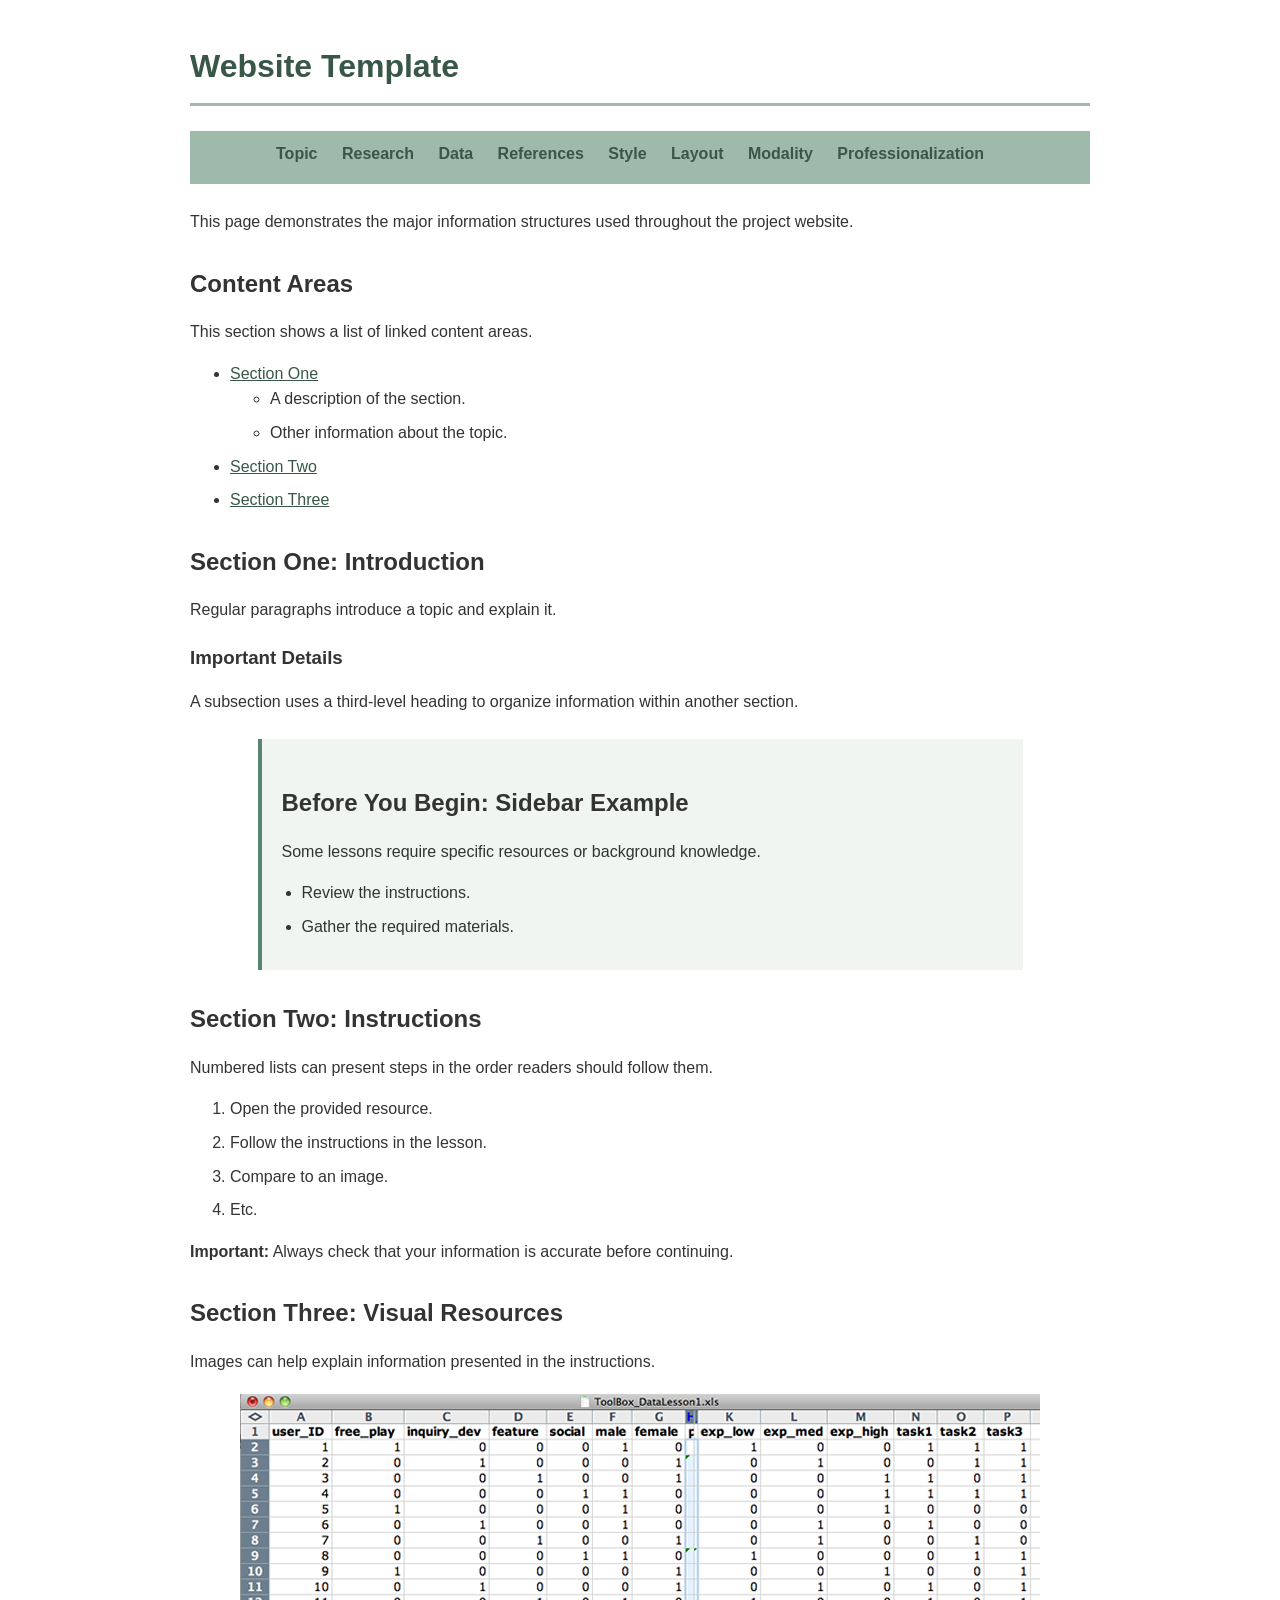
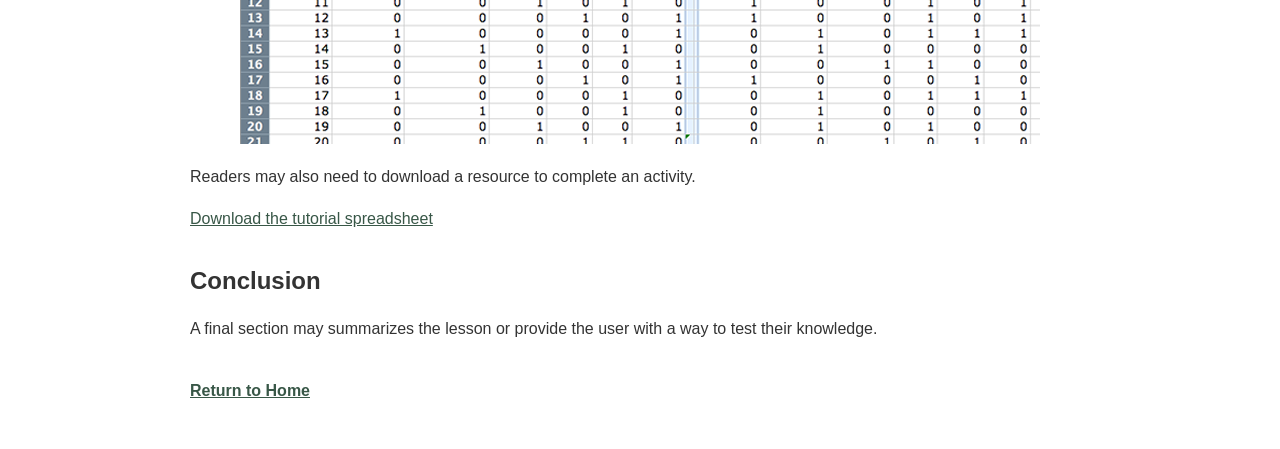
<file: 321_Template.html>
<!DOCTYPE html>
<html lang="en">
<head>
    <meta charset="utf-8">
    <meta name="description" content="Template for COM 321 HTML Project">
    <title>Website Template</title>
    <link rel="stylesheet" href="style.css">
</head>

<body>

    <header>
        <h1>Website Template</h1>
    </header>

	<nav>
		<ul>
			<li><a href="321_Topic_Filler_page.html">Topic</a></li>
			<li><a href="321_Research.html">Research</a></li>
			<li><a href="321_Data.html">Data</a></li>
			<li><a href="321_References_Filler_page.html">References</a></li>
			<li><a href="321_Style_Filler_page.html">Style</a></li>
			<li><a href="321_Layout_Filler_page.html">Layout</a></li>
			<li><a href="321_Modality_Filler_page.html">Modality</a></li>
			<li><a href="321_Professionalization_Filler_page.html">Professionalization</a></li>
		</ul>
	</nav>

    <main>
        <p>This page demonstrates the major information structures
        used throughout the project website.</p>

        <h2>Content Areas</h2>

        <p>This section shows a list of linked content areas.</p>

        <ul>
            <li><a href="#section-one">Section One</a>
                <ul>
                    <li>A description of the section.</li>
                    <li>Other information about the topic.</li>
                </ul>
            </li>
            <li><a href="#section-two">Section Two</a></li>
            <li><a href="#section-three">Section Three</a></li>
        </ul>

        <h2 id="section-one">Section One: Introduction</h2>

        <p>Regular paragraphs introduce a topic and explain it.</p>

        <h3>Important Details</h3>

        <p>A subsection uses a third-level heading to organize
        information within another section.</p>

        <aside class="sidebar">
            <h2>Before You Begin: Sidebar Example</h2>
            <p>Some lessons require specific resources or
            background knowledge.</p>
            <ul>
                <li>Review the instructions.</li>
                <li>Gather the required materials.</li>
            </ul>
        </aside>

        <h2 id="section-two">Section Two: Instructions</h2>

        <p>Numbered lists can present steps in the order
        readers should follow them.</p>

        <ol>
            <li>Open the provided resource.</li>
            <li>Follow the instructions in the lesson.</li>
            <li>Compare to an image.</li>
			<li>Etc.</li>
        </ol>

        <p><strong>Important:</strong> Always check that your
        information is accurate before continuing.</p>

        <h2 id="section-three">Section Three: Visual Resources</h2>

        <p>Images can help explain information presented in
        the instructions.</p>

        <img src="Images/datalesson_fig3.png"
             alt="Spreadsheet showing Perceived Usefulness in Column F and Perceived Ease of Use in Column G">

        <p>Readers may also need to download a resource to
        complete an activity.</p>

        <p><a href="tutorial_spreadsheet.xlsx">Download the tutorial spreadsheet</a></p>

        <h2>Conclusion</h2>

        <p>A final section may summarizes the lesson or provide the user with a way to test their knowledge.</p>

        <p><a href="index.html" class="return-home">Return to Home</a></p>
    </main>

</body>
</html>
</file>
<file: style.css>
/* Overall page layout */
body {
    font-family: Arial, Helvetica, sans-serif;
    line-height: 1.6;
    max-width: 900px;
    margin: 0 auto;
    padding: 20px;
    color: #333333;
}

/* Headings */
h1 {
    margin-bottom: 20px;
    color: #385747;
    border-bottom: 3px solid #9EBAAB;
    padding-bottom: 10px;
}

h2 {
    margin-top: 30px;
    margin-bottom: 10px;
}

h3 {
    margin-top: 20px;
    margin-bottom: 8px;
}

/* Paragraph spacing */
p {
    margin-bottom: 16px;
}

/* Navigation menu */
nav {
    margin: 25px 0;
    padding: 10px;
    background-color: #9EBAAB;
}

nav ul {
    list-style-type: none;
    margin: 0;
    padding: 0;
    text-align: center;
}

nav li {
    display: inline-block;
    margin-right: 20px;
    margin-bottom: 8px;
}

nav a {
    color: #24352C;
    text-decoration: none;
    font-weight: bold;
}

nav a:hover {
    text-decoration: underline;
}

/* Lists */
li {
    margin-bottom: 8px;
}

/* Images */
img {
    display: block;
    max-width: 100%;
    height: auto;
    margin: 20px auto;
}

/* Links in page content */
body a {
    color: #385747;
}

body a:hover {
    color: #24352C;
}

/* Tables */
table {
    width: 100%;
    border-collapse: collapse;
    margin: 20px 0;
}

th, td {
    border: 1px solid #9EBAAB;
    padding: 8px 10px;
    text-align: left;
}

th {
    background-color: #E5EEE9;
    color: #24352C;
}

/* Sidebars */
.sidebar {
    width: 85%;
    margin: 25px auto;
    padding: 15px 20px;
    background-color: #F0F5F1;
    border-left: 4px solid #588573;
    box-sizing: border-box;
}

.sidebar ul {
    padding-left: 20px;
}

/* Keep sidebars readable on smaller screens */
@media (max-width: 650px) {
    .sidebar {
        width: 100%;
        padding: 12px;
    }
}

/* Return to Home link */
.return-home {
    display: inline-block;
    margin-top: 20px;
    margin-bottom: 10px;
    color: #385747;
    font-weight: bold;
}

.return-home:hover {
    color: #24352C;
    text-decoration: underline;
}
</file>
